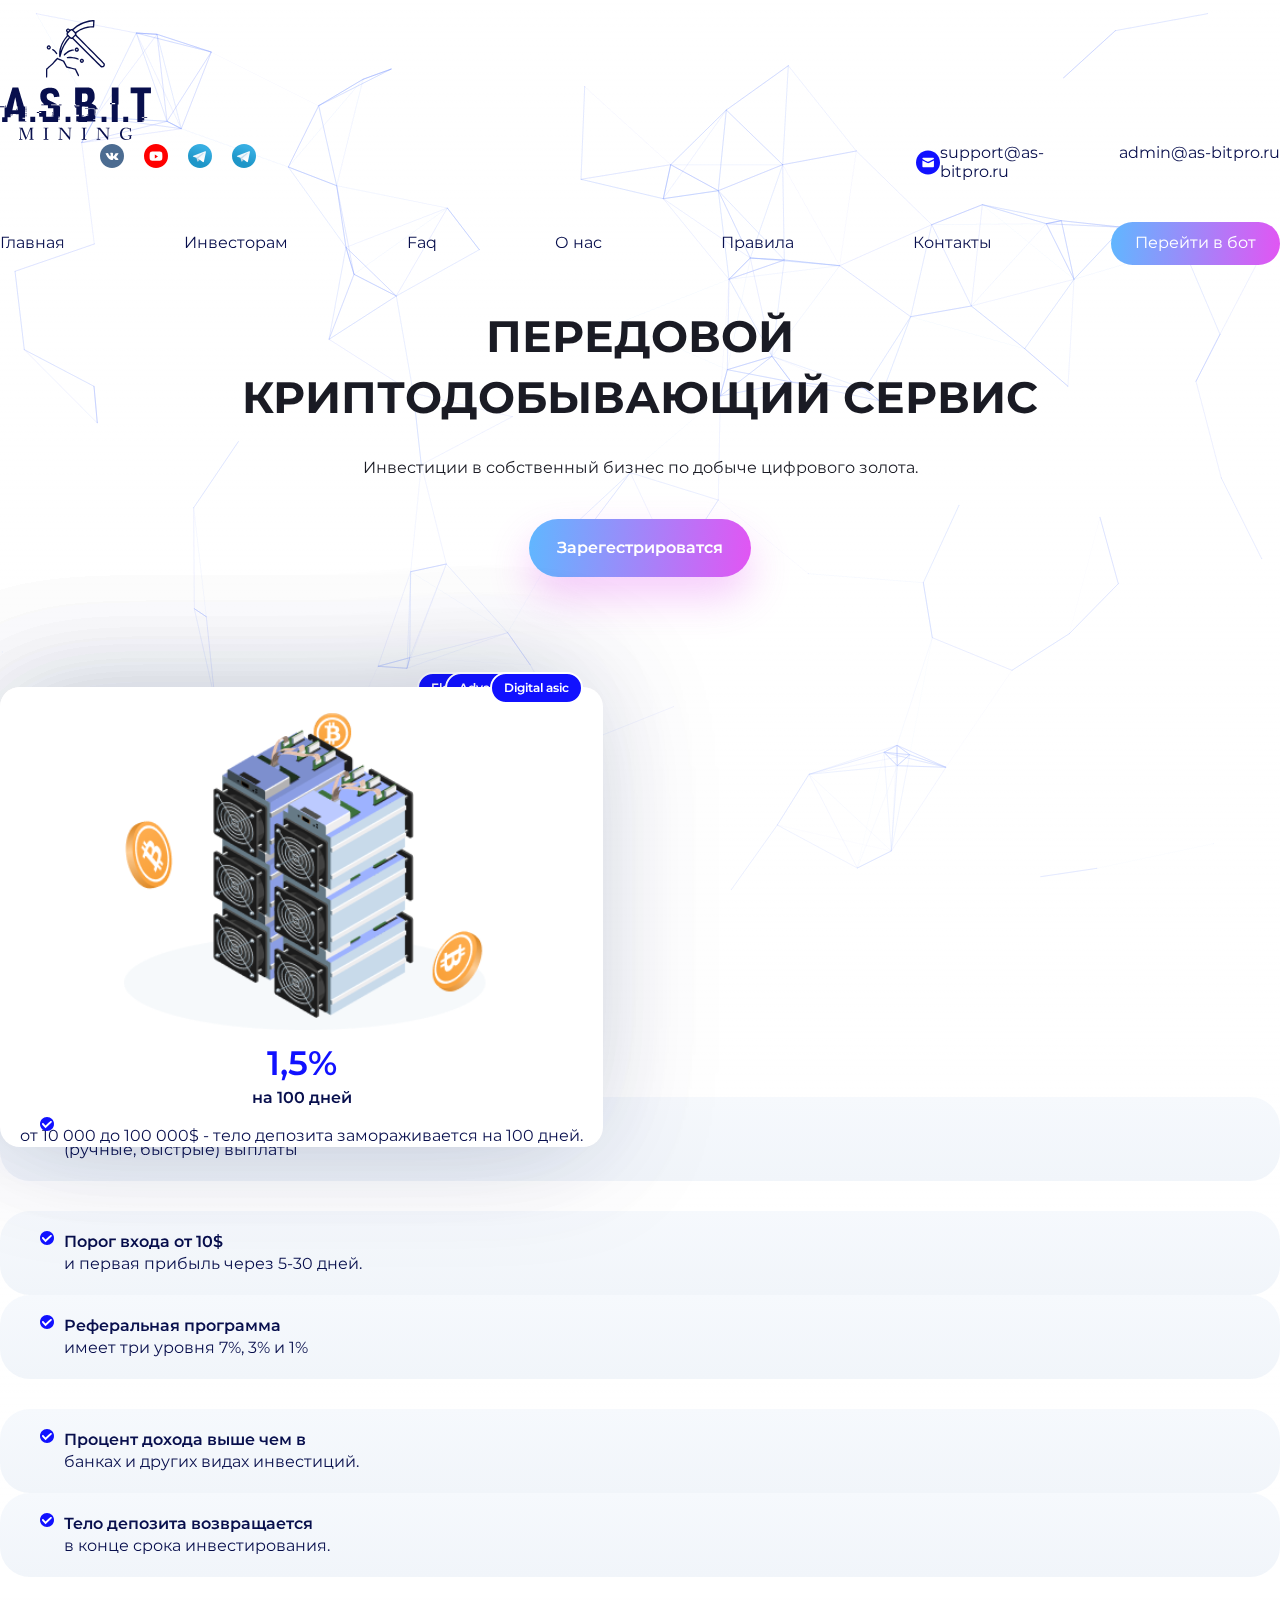
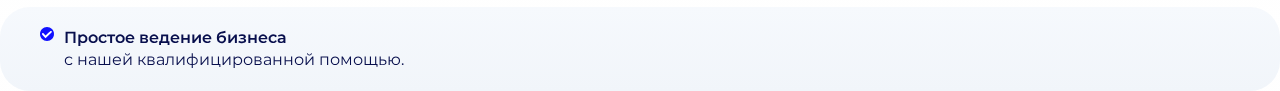
<file: index.html>
<!DOCTYPE html>
<html lang="en">
  <head>
    <link rel="preconnect" href="https://fonts.googleapis.com">
    <link rel="preconnect" href="https://fonts.gstatic.com" crossorigin>
    <link href="https://fonts.googleapis.com/css2?family=Montserrat:wght@500;600&display=swap" rel="stylesheet">
    <meta charset="UTF-8"/>
    <meta http-equiv="X-UA-Compatible" content="IE=edge"/>
    <meta name="viewport" content="width=device-width, initial-scale=1.0"/>
    <link rel="stylesheet" href="css/normalize.css">
    <link rel="stylesheet" href="css/style.css">
    <link
    href="https://cdn.jsdelivr.net/npm/bootstrap@5.2.3/dist/css/bootstrap.min.css"
    rel="stylesheet"
    integrity="sha384-rbsA2VBKQhggwzxH7pPCaAqO46MgnOM80zW1RWuH61DGLwZJEdK2Kadq2F9CUG65"
    crossorigin="anonymous"/>
    <title>Mining Project</title>
  </head>
  <body>
    <header class="header">
        <nav class="nav">
            <div class="container">
                <div class="row">
                    <div class="col-md-2">
                        <img class="logo__asbit" src="img/logo_header.svg" alt="logo">
                    </div>
                    <div class="offset-md-1 col-md-9">
                        <div class="social">
                            <div class="social__link">
                                <a href="#"><img src="img/VK.svg" alt="vk"></a>
                                <a href="#"><img src="img/Youtube.svg" alt="youtube"></a>
                                <a href="#"><img src="img/Telegram.svg" alt="telegram"></a>
                                <a href="#"><img src="img/Telegram-1.svg" alt="telegram-two"></a>
                            </div>
                            <div class="social__gmail">
                                <div class="social__gamil-main">
                                    <img src="img/Mail.svg" alt="">
                                    <a href="#" class="social__gmail-link">support@as-bitpro.ru</a>
                                </div>
                                <a href="#" class="social__gmail-link">admin@as-bitpro.ru</a>
                            </div>
                        </div>
                        <ul class="nav__list">
                            <a href="#"><li class="nav__list-item">Главная</li></a>
                            <a href="#"><li class="nav__list-item">Инвесторам</li></a>
                            <a href="#"><li class="nav__list-item">Faq</li></a>
                            <a href="#"><li class="nav__list-item">О нас</li></a>
                            <a href="#"><li class="nav__list-item">Правила</li></a>
                            <a href="#"><li class="nav__list-item">Контакты</li></a>
                            <a href="#" class="nav__list-button">Перейти в бот</a>
                        </ul>
                    </div>
                </div>
            </div>
        </nav>
        <canvas id="canvas"></canvas>
        <div class="welcome__block">
            <div class="container">
                <div class="row justify-content-center">
                    <div class="col-md-8">
                        <h1 class="welcome__block-title">ПЕРЕДОВОЙ <br> КРИПТОДОБЫВАЮЩИЙ СЕРВИС</h1>
                        <p class="welcome__block-subtext">Инвестиции в собственный бизнес по добыче цифрового золота.</p>
                        <div class="welcome__block-button">
                            <a href="#" class="welcome__block-button-item">Зарегестрироватся</a>
                        </div>
                    </div>
                </div>
            </div>
        </div> 
        <div class="flip__block">
            <div class="container">
                <div class="row">
                    <div class="col-md-4">
                        <div class="flip__block-inner">
                            <div class="flip__block-rect">
                            <img src="img/flip_card.svg" alt="">
                            <h1 class="flip__block-procent-text">1%</h1>
                            <p class="flip__block-procent-info">на 100 дней</p>
                            <p class="flip__block-procent-subtext">от 10 до 3 000$ - тело депозита замораживается на 100 дней.</p>
                            </div>
                            <div class="flip__block-rect-back">
                            <img src="img/flip_rect-back.svg" alt="">
                            <p class="flip__block-procent-text-back">Вывод депозита 1-30 дней - <span class="text-back-span">штраф 30%</span></p>
                            <p class="flip__block-procent-text-back">Вывод депозита 31-70 дней- <span class="text-back-span">штраф 20%</span></p>
                            <p class="flip__block-procent-text-back">Вывод депозита 71-100 дней - <span class="text-back-span">штраф 10%</span></p>
                            </div>
                        </div>
                    </div>
                    <div class="col-md-4">
                        <div class="flip__block-inner">
                            <div class="flip__block-rect second-rect">
                            <img src="img/flip_card.svg" alt="">
                            <h1 class="flip__block-procent-text">1,3%</h1>
                            <p class="flip__block-procent-info">на 100 дней</p>
                            <p class="flip__block-procent-subtext">от 3000 до 10 000$ - тело депозита замораживается на 100 дней.</p>
                            </div>
                            <div class="flip__block-rect-back">
                            <img src="img/flip_rect-back.svg" alt="">
                            <p class="flip__block-procent-text-back">Вывод депозита 1-30 дней - <span class="text-back-span">штраф 30%</span></p>
                            <p class="flip__block-procent-text-back">Вывод депозита 31-70 дней- <span class="text-back-span">штраф 20%</span></p>
                            <p class="flip__block-procent-text-back">Вывод депозита 71-100 дней - <span class="text-back-span">штраф 10%</span></p>
                            </div>
                        </div>
                    </div>
                    <div class="col-md-4">
                        <div class="flip__block-inner">
                            <div class="flip__block-rect third-rect">
                            <img src="img/flip_card.svg" alt="">
                            <h1 class="flip__block-procent-text">1,5%</h1>
                            <p class="flip__block-procent-info">на 100 дней</p>
                            <p class="flip__block-procent-subtext">от 10 000 до 100 000$ - тело депозита замораживается на 100 дней.</p>
                            </div>
                            <div class="flip__block-rect-back">
                            <img src="img/flip_rect-back.svg" alt="">
                            <p class="flip__block-procent-text-back">Вывод депозита 1-30 дней - <span class="text-back-span">штраф 30%</span></p>
                            <p class="flip__block-procent-text-back">Вывод депозита 31-70 дней- <span class="text-back-span">штраф 20%</span></p>
                            <p class="flip__block-procent-text-back">Вывод депозита 71-100 дней - <span class="text-back-span">штраф 10%</span></p>
                            </div>
                        </div>
                    </div>
                </div>
            </div>
        </div>
        <div class="features">
            <div class="container">
                <div class="row">
                    <div class="col-md-4">
                        <div class="features__title">
                            <img src="img/accept.svg" alt="">
                            <div class="feature__text-block">
                                <p class="features__text">Инстант</p>
                                <p class="features__subtext">(ручные, быстрые) выплаты</p>
                            </div>
                        </div>
                        <div class="features__subtitle">
                            <img src="img/accept.svg" alt="">
                            <div class="feature__text-block">
                                <p class="features__text">Порог входа от 10$</p>
                                <p class="features__subtext">и первая прибыль через 5-30 дней.</p>
                            </div>
                        </div>
                    </div>
                    <div class="col-md-4">
                        <div class="features__title">
                            <img src="img/accept.svg" alt="">
                            <div class="feature__text-block">
                                <p class="features__text">Реферальная программа</p>
                                <p class="features__subtext">имеет три уровня 7%, 3% и 1% </p>
                            </div>
                        </div>
                        <div class="features__subtitle">
                            <img src="img/accept.svg" alt="">
                            <div class="feature__text-block">
                                <p class="features__text">Процент дохода выше чем в </p>
                                <p class="features__subtext">банках и других видах инвестиций.</p>
                            </div>
                        </div>
                    </div>
                    <div class="col-md-4">
                        <div class="features__title">
                            <img src="img/accept.svg" alt="">
                            <div class="feature__text-block">
                                <p class="features__text">Тело депозита возвращается</p>
                                <p class="features__subtext">в конце срока инвестирования.</p>
                            </div>
                        </div>
                        <div class="features__subtitle">
                            <img src="img/accept.svg" alt="">
                            <div class="feature__text-block">
                                <p class="features__text">Простое ведение бизнеса</p>
                                <p class="features__subtext">с нашей квалифицированной помощью.</p>
                            </div>
                        </div>
                    </div>
                </div>
            </div>
        </div>
    </header>



    <script src="script.js"></script>
    <script src="flip.js"></script>
    <script
    src="https://cdn.jsdelivr.net/npm/@popperjs/core@2.11.6/dist/umd/popper.min.js"
    integrity="sha384-oBqDVmMz9ATKxIep9tiCxS/Z9fNfEXiDAYTujMAeBAsjFuCZSmKbSSUnQlmh/jp3"
    crossorigin="anonymous"
    ></script>
    <script
    src="https://cdn.jsdelivr.net/npm/bootstrap@5.2.3/dist/js/bootstrap.min.js"
    integrity="sha384-cuYeSxntonz0PPNlHhBs68uyIAVpIIOZZ5JqeqvYYIcEL727kskC66kF92t6Xl2V"
    crossorigin="anonymous"
    ></script>
  </body>
</html>
</file>
<file: css/style.css>
::-webkit-scrollbar {
  width: 14px;
  /* ширина для вертикального скролла */
  height: 0;
  /* высота для горизонтального скролла */
  background: linear-gradient(94.73deg, #ffffff 0%, #d3d3d3 100%);
}
/* ползунок скроллбара */
::-webkit-scrollbar-thumb {
  background: linear-gradient(94.73deg, #3ca7ff 0%, #e93bfc 100%);
  border-radius: 9em;
  box-shadow: inset 1px 1px 10px #f3faf7;
}
::-webkit-scrollbar-thumb:hover {
  background-color: #253861;
}
p {
  color: #080f4d;
}
a {
  text-decoration: none !important;
  color: #080f4d;
}
li {
  list-style: none;
  color: #080f4d;
}
.social__gmail-link {
  text-decoration: none;
  color: #080f4d;
}
.header {
  background: linear-gradient(180deg, rgba(255, 255, 255, 0.1) 0%, rgba(255, 255, 255, 0.99) 92.21%, #ffffff 105.93%);
}
.nav {
  padding-top: 20px;
}
.social {
  display: flex;
  justify-content: space-between;
}
.social .social__link {
  display: flex;
  justify-content: space-between;
  width: 156px;
  margin-left: 100px;
}
.social .social__gmail {
  display: flex;
  justify-content: space-between;
  width: 364px;
}
.social .social__gmail .social__gamil-main {
  display: flex;
  justify-content: space-between;
  width: 191px;
}
.nav__list {
  display: flex;
  padding: 0;
  margin-top: 41px;
  justify-content: space-between;
  align-items: center;
}
.nav__list .nav__list-item {
  display: flex;
}
.nav__list .nav__list-button {
  padding: 12px 24px;
  background: linear-gradient(94.73deg, #60b7ff 0%, #e255f3 100%);
  border-radius: 40px;
  color: #FFF;
  transition: .4s;
}
.nav__list .nav__list-button:hover {
  background: linear-gradient(94.73deg, #8ccbff 0%, #ef73ff 100%);
  box-shadow: 0px 20px 40px rgba(226, 85, 243, 0.6);
  color: #FFF;
  transition: .4s;
}
* {
  margin: 0;
  padding: 0;
}
body {
  height: 100vh;
  font-family: 'Montserrat';
}
#canvas {
  z-index: -1;
  position: absolute;
  left: 0;
  top: 0;
}
.elipse {
  position: absolute;
  width: 340px;
  height: 340px;
  top: 0;
  left: 0;
  clip-path: ellipse(540px 540px);
  background: rgba(43, 89, 255, 0.8);
  filter: blur(200px);
}
.elipse-two {
  position: absolute;
  width: 340px;
  height: 340px;
  bottom: 0;
  right: 0;
  clip-path: ellipse(540px 540px);
  background: rgba(41, 255, 217, 0.8);
  filter: blur(200px);
}
.welcome__block {
  margin-top: 41px;
}
.welcome__block-title {
  color: #1a1b24;
  text-align: center;
  font-size: 44px;
  line-height: 61px;
}
.welcome__block-subtext {
  text-align: center;
  font-size: 16px;
  line-height: 22px;
  color: #1a1b24;
  margin-top: 20px;
  margin-bottom: 40px;
}
.welcome__block-button {
  display: flex;
  justify-content: center;
}
.welcome__block-button-item {
  padding: 18px 28px;
  color: #fff;
  font-size: 16px;
  font-weight: 600;
  line-height: 22px;
  background: linear-gradient(94.73deg, #60b7ff 0%, #e255f3 100%);
  box-shadow: 0px 20px 40px rgba(226, 85, 243, 0.3);
  border-radius: 40px;
  transition: .4s;
}
.welcome__block-button-item:hover {
  background: linear-gradient(94.73deg, #8ccbff 0%, #ef73ff 100%);
  box-shadow: 0px 20px 40px rgba(226, 85, 243, 0.6);
  color: #FFF;
  transition: .4s;
}
.flip__block {
  margin-top: 110px;
}
.flip__block-rect {
  display: flex;
  justify-content: center;
  flex-direction: column;
  border-radius: 20px;
  filter: drop-shadow(0px 4px 60px rgba(8, 15, 77, 0.1));
  background: #FFFFFF;
}
.flip__block-rect img {
  padding: 26px 102px 0;
}
.flip__block-rect::after {
  position: absolute;
  content: 'Electrum asic';
  padding: 6px 12px;
  color: #FFF;
  background: #1111FF;
  border-radius: 20px;
  right: 20px;
  top: -15px;
  border: 2px solid #FFFFFF;
  font-weight: 600;
  font-size: 12px;
  line-height: 16px;
}
.flip__block .second-rect::after {
  content: 'Advanced asic';
}
.flip__block .third-rect::after {
  content: 'Digital asic';
}
.flip__block-procent-text {
  margin-top: 10px;
  font-weight: 600;
  font-size: 34px;
  line-height: 47px;
  color: #1111FF;
  text-align: center;
  margin-bottom: 0;
}
.flip__block-procent-info {
  color: #080f4d;
  font-weight: 600;
  font-size: 16px;
  line-height: 22px;
  margin-bottom: 16px;
  text-align: center;
}
.flip__block-procent-subtext {
  font-weight: 400;
  font-size: 16px;
  line-height: 22px;
  text-align: center;
  padding: 0 20px;
}
.flip__block .flip__block-rect-back {
  display: flex;
  flex-direction: column;
  justify-content: center;
  background: #1111FF;
  border-radius: 20px;
}
.flip__block .flip__block-rect-back img {
  padding: 56px 133px 0;
}
.flip__block-procent-text-back {
  font-weight: 400;
  font-size: 16px;
  line-height: 22px;
  color: #FFFFFF;
  text-align: center;
}
.flip__block .text-back-span {
  font-weight: 600;
  font-size: 16px;
  line-height: 22px;
}
.flip__block {
  background-color: transparent;
  height: 350px;
  perspective: 10000px;
  /* Remove this if you don't want the 3D effect */
}
.flip__block-procent-text-back:last-child {
  padding-bottom: 56px;
}
/* This container is needed to position the front and back side */
.flip__block-inner {
  text-align: center;
  transition: transform 0.8s;
  transform-style: preserve-3d;
}
/* Do an horizontal flip when you move the mouse over the flip box container */
.flip__block-inner.hover {
  transform: rotateY(180deg);
}
/* Position the front and back side */
.flip__block-rect,
.flip__block-rect-back {
  position: absolute;
  -webkit-backface-visibility: hidden;
  /* Safari */
  backface-visibility: hidden;
}
/* Style the front side (fallback if image is missing) */
/* Style the back side */
.flip__block-rect-back {
  background-color: dodgerblue;
  color: white;
  transform: rotateY(180deg);
}
.features {
  margin-top: 60px;
}
.features__title {
  display: flex;
  text-align: start;
  padding: 20px 40px;
  background: linear-gradient(180deg, #f6f9fd 0%, #f1f5fa 100%);
  border-radius: 30px;
}
.features__title img {
  position: relative;
  height: 14px;
  top: 0;
  left: 0;
  margin-right: 10px;
}
.features__text {
  font-weight: 600;
  line-height: 22px;
  margin: 0 !important;
}
.features__subtext {
  font-weight: 400;
  line-height: 22px;
  margin: 0 !important;
}
.features__subtitle {
  display: flex;
  text-align: start;
  padding: 20px 40px;
  margin-top: 30px;
  background: linear-gradient(180deg, #f6f9fd 0%, #f1f5fa 100%);
  border-radius: 30px;
}
.features__subtitle img {
  position: relative;
  height: 14px;
  top: 0;
  left: 0;
  margin-right: 10px;
}
</file>
